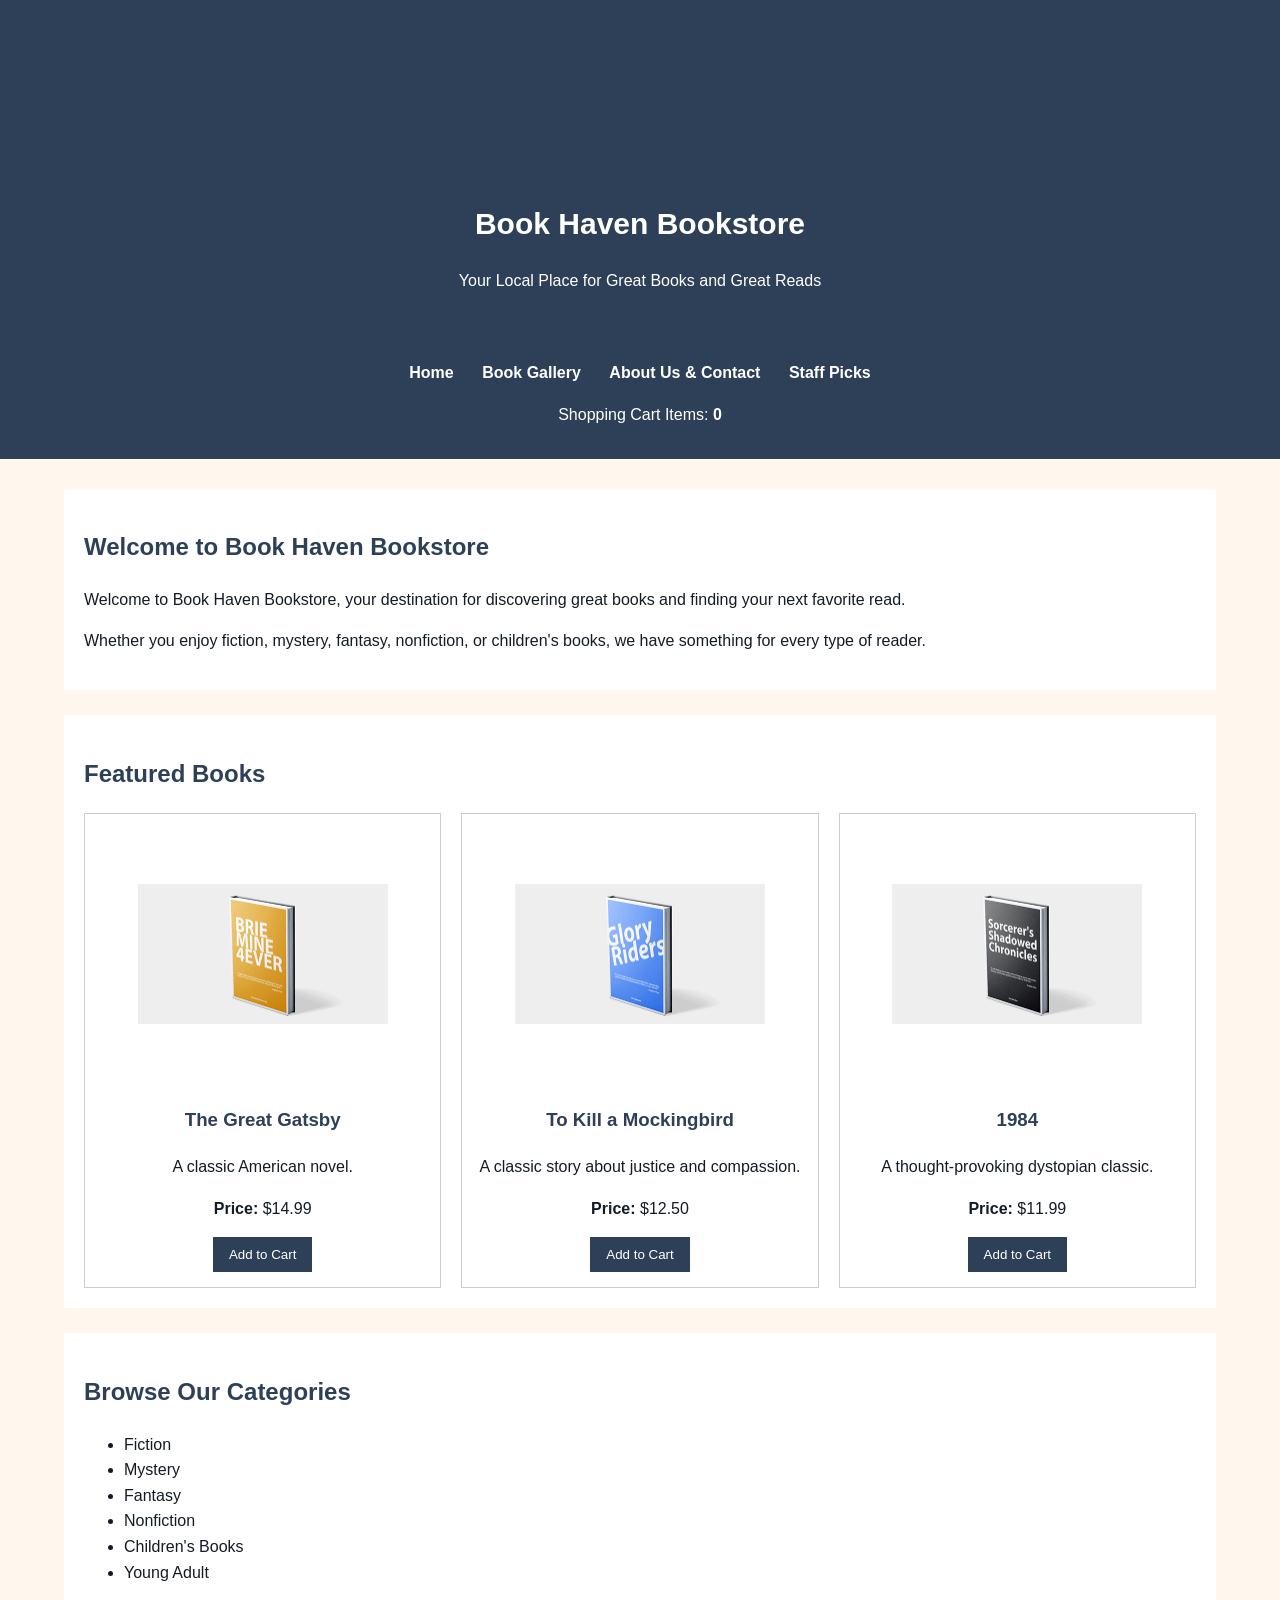
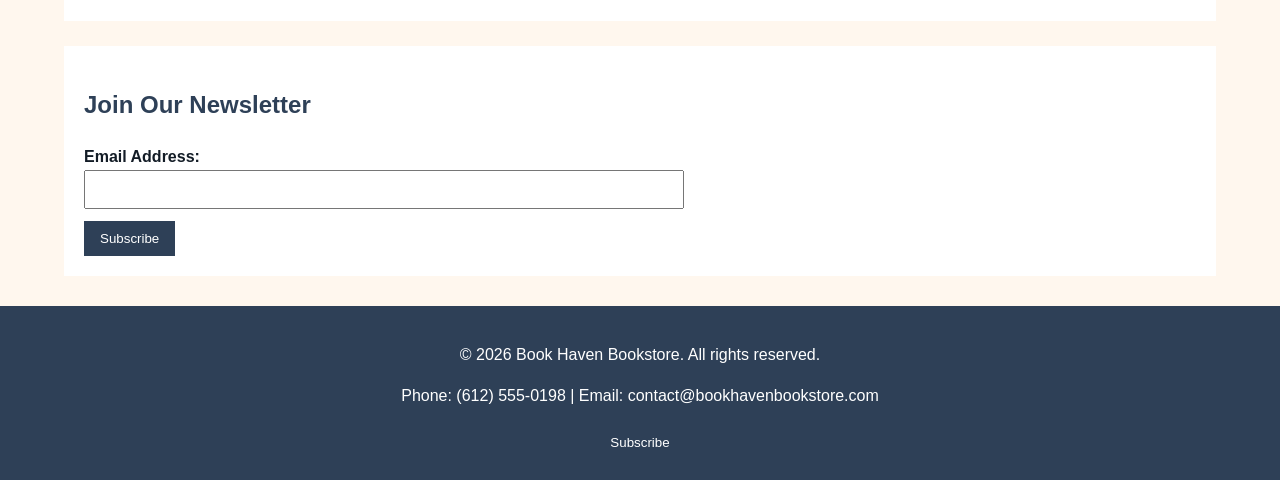
<file: web development/index.html>
<!DOCTYPE html>
<html lang="en">
<head>
    <meta charset="UTF-8">
    <meta name="viewport" content="width=device-width, initial-scale=1.0">
    <title>Book Haven Bookstore - Home</title>
    <link rel="stylesheet" href="styles.css">
</head>

<body>

<header>
    <img src="logo.png" alt="Book Haven Bookstore Logo">
    <h1>Book Haven Bookstore</h1>
    <p>Your Local Place for Great Books and Great Reads</p>
</header>

<nav>
    <ul>
        <li><a href="index.html">Home</a></li>
        <li><a href="gallery.html">Book Gallery</a></li>
        <li><a href="about.html">About Us & Contact</a></li>
        <li><a href="staff-picks.html">Staff Picks</a></li>
    </ul>

    <p>Shopping Cart Items: <strong id="cart-count">0</strong></p>
</nav>

<main>

    <section>
        <h2>Welcome to Book Haven Bookstore</h2>

        <p>
            Welcome to Book Haven Bookstore, your destination for discovering
            great books and finding your next favorite read.
        </p>

        <p>
            Whether you enjoy fiction, mystery, fantasy, nonfiction, or
            children's books, we have something for every type of reader.
        </p>
    </section>

    <section>
        <h2>Featured Books</h2>

        <div class="featured-grid">

            <article class="book-card">
                <img src="book1.png" alt="The Great Gatsby">
                <h3>The Great Gatsby</h3>
                <p>A classic American novel.</p>
                <p><strong>Price:</strong> $14.99</p>
                <button type="button" class="addToCartButton">Add to Cart</button>
            </article>

            <article class="book-card">
                <img src="book2.png" alt="To Kill a Mockingbird">
                <h3>To Kill a Mockingbird</h3>
                <p>A classic story about justice and compassion.</p>
                <p><strong>Price:</strong> $12.50</p>
                <button type="button" class="addToCartButton">Add to Cart</button>
            </article>

            <article class="book-card">
                <img src="book3.png" alt="1984">
                <h3>1984</h3>
                <p>A thought-provoking dystopian classic.</p>
                <p><strong>Price:</strong> $11.99</p>
                <button type="button" class="addToCartButton">Add to Cart</button>
            </article>

        </div>
    </section>

    <section>
        <h2>Browse Our Categories</h2>

        <ul>
            <li>Fiction</li>
            <li>Mystery</li>
            <li>Fantasy</li>
            <li>Nonfiction</li>
            <li>Children's Books</li>
            <li>Young Adult</li>
        </ul>
    </section>

    <section>
        <h2>Join Our Newsletter</h2>

        <form id="newsletterForm">
            <label for="newsletter-email">Email Address:</label>
            <input type="email" id="newsletter-email" required>
            <button type="submit">Subscribe</button>
        </form>
    </section>

</main>

<footer>
    <p>&copy; 2026 Book Haven Bookstore. All rights reserved.</p>
    <p>Phone: (612) 555-0198 | Email: contact@bookhavenbookstore.com</p>
    <button type="button" class="subscribeButton">Subscribe</button>
</footer>

<script src="script.js"></script>
</body>
</html>
</file>
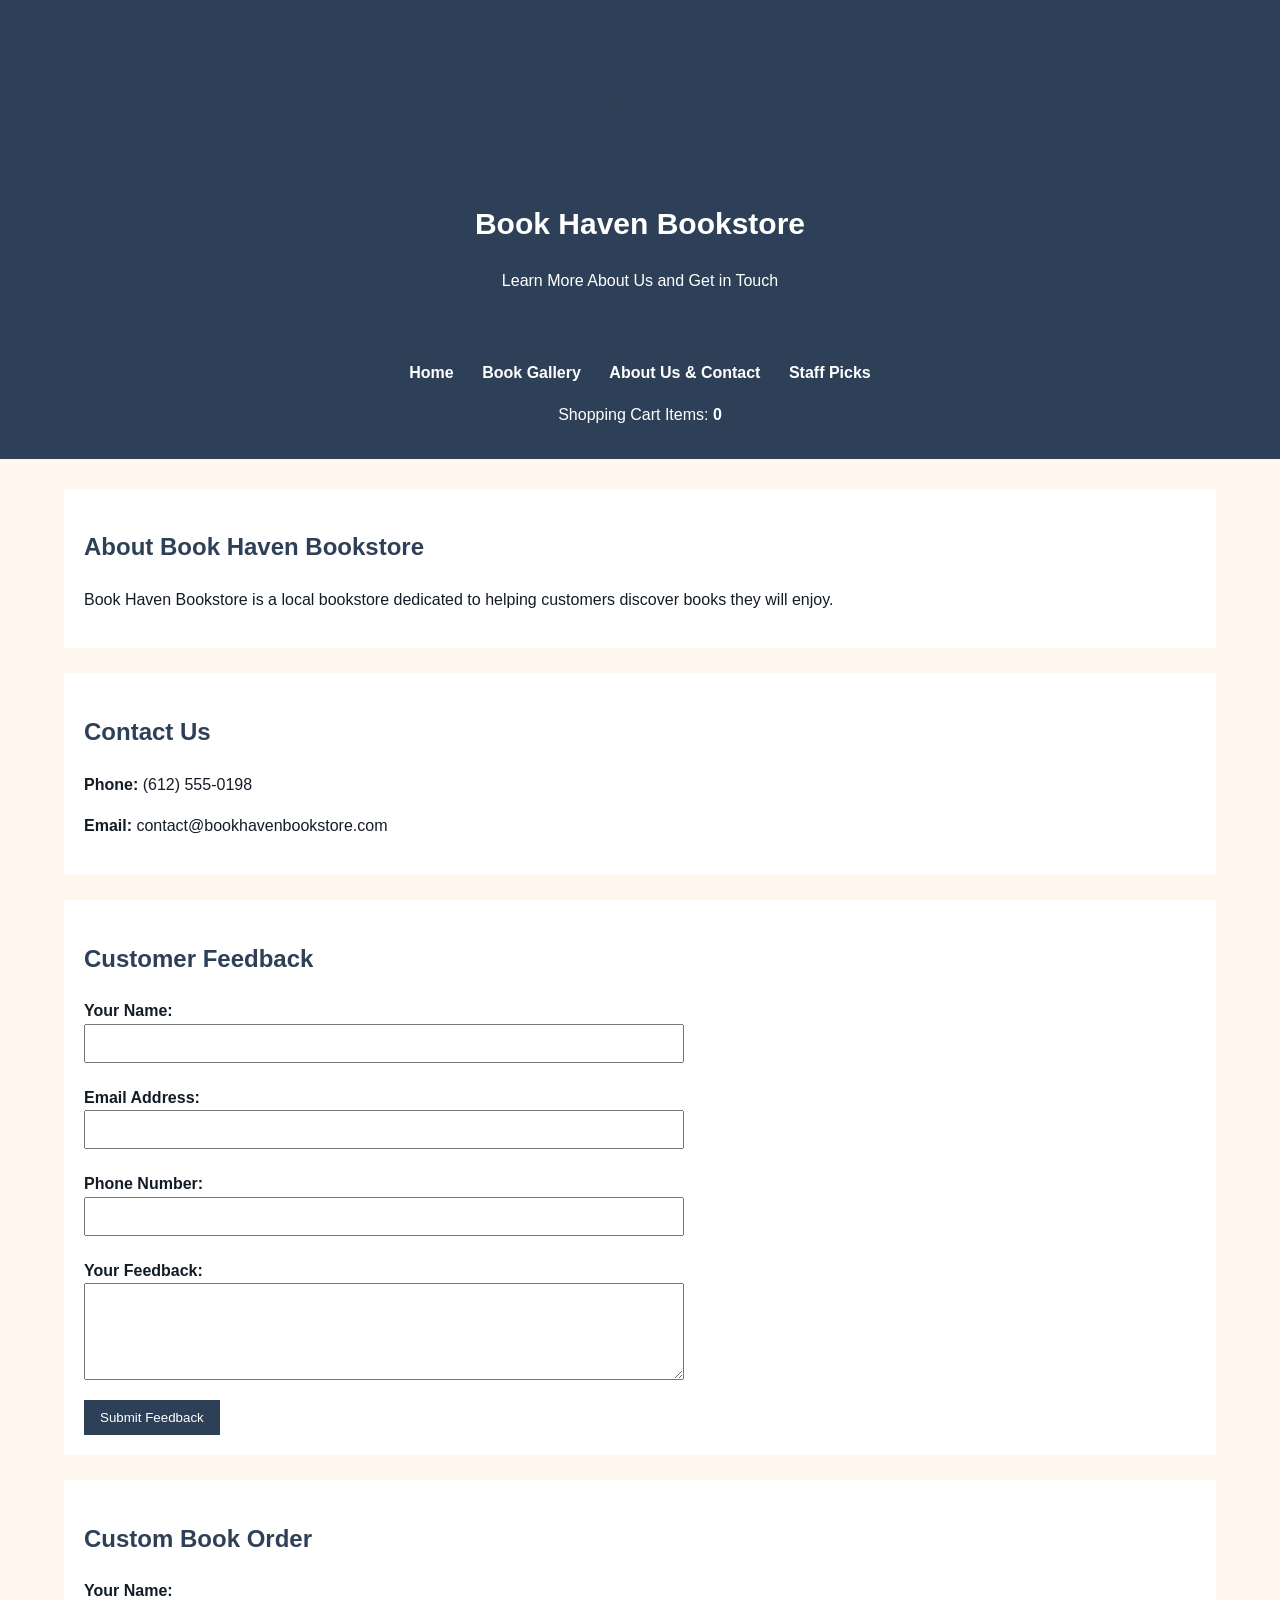
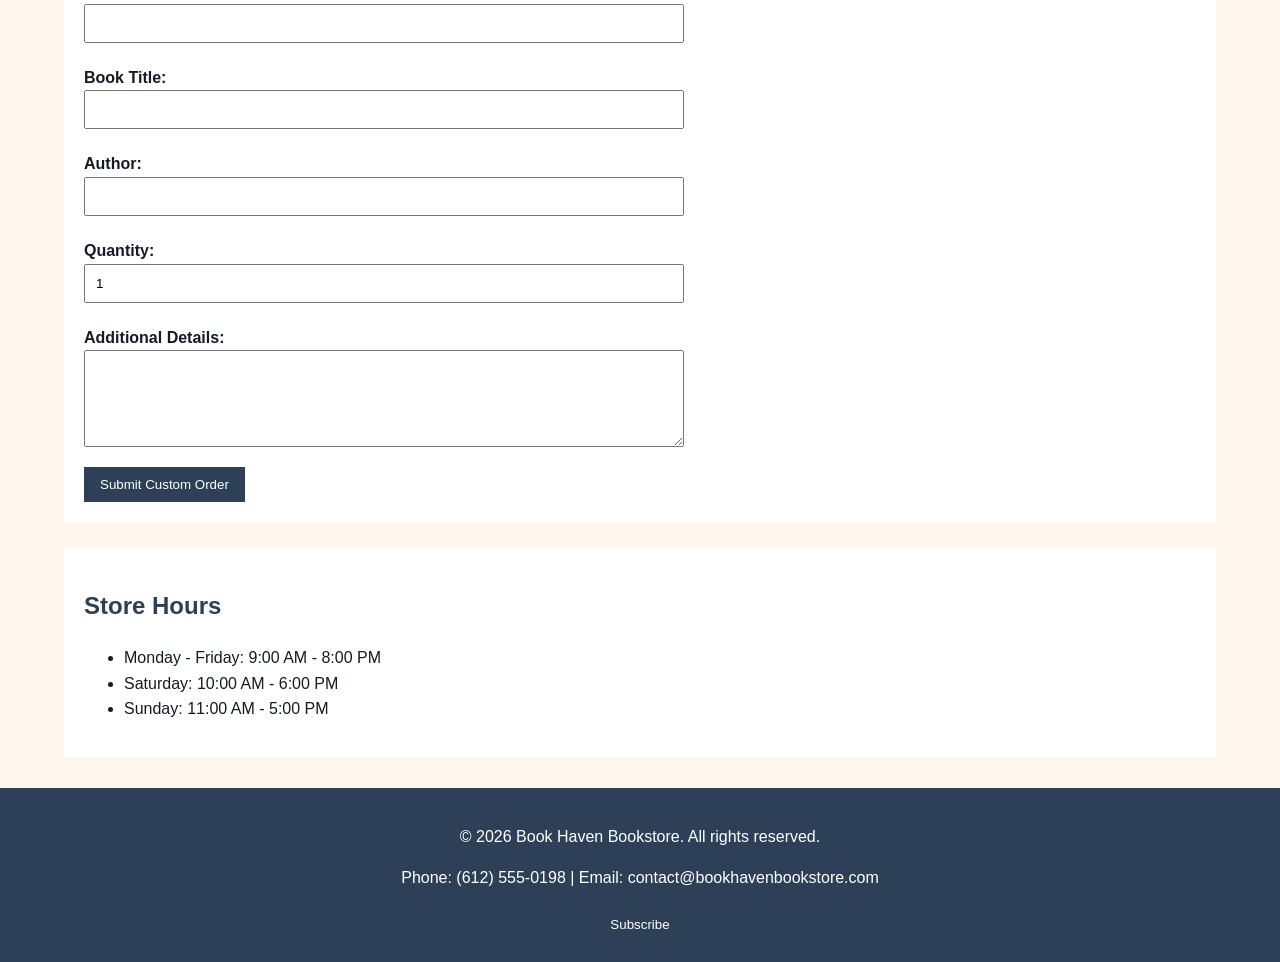
<file: web development/about.html>
<!DOCTYPE html>
<html lang="en">
<head>
    <meta charset="UTF-8">
    <meta name="viewport" content="width=device-width, initial-scale=1.0">
    <title>Book Haven Bookstore - About Us</title>
    <link rel="stylesheet" href="styles.css">
</head>

<body>

<header>
    <img src="logo.png" alt="Book Haven Bookstore Logo">
    <h1>Book Haven Bookstore</h1>
    <p>Learn More About Us and Get in Touch</p>
</header>

<nav>
    <ul>
        <li><a href="index.html">Home</a></li>
        <li><a href="gallery.html">Book Gallery</a></li>
        <li><a href="about.html">About Us & Contact</a></li>
        <li><a href="staff-picks.html">Staff Picks</a></li>
    </ul>

    <p>Shopping Cart Items: <strong id="cart-count">0</strong></p>
</nav>

<main>

    <section>
        <h2>About Book Haven Bookstore</h2>
        <p>
            Book Haven Bookstore is a local bookstore dedicated to helping
            customers discover books they will enjoy.
        </p>
    </section>

    <section>
        <h2>Contact Us</h2>
        <p><strong>Phone:</strong> (612) 555-0198</p>
        <p><strong>Email:</strong> contact@bookhavenbookstore.com</p>
    </section>

    <section>
        <h2>Customer Feedback</h2>

        <form id="feedbackForm">
            <label for="name">Your Name:</label>
            <input type="text" id="name" required>

            <label for="email">Email Address:</label>
            <input type="email" id="email" required>

            <label for="phone">Phone Number:</label>
            <input type="tel" id="phone">

            <label for="feedback">Your Feedback:</label>
            <textarea id="feedback" rows="5" required></textarea>

            <button type="submit">Submit Feedback</button>
        </form>
    </section>

    <section>
        <h2>Custom Book Order</h2>

        <form id="customOrderForm">
            <label for="customer-name">Your Name:</label>
            <input type="text" id="customer-name" required>

            <label for="book-title">Book Title:</label>
            <input type="text" id="book-title" required>

            <label for="author">Author:</label>
            <input type="text" id="author">

            <label for="quantity">Quantity:</label>
            <input type="number" id="quantity" min="1" value="1">

            <label for="order-details">Additional Details:</label>
            <textarea id="order-details" rows="5"></textarea>

            <button type="submit">Submit Custom Order</button>
        </form>
    </section>

    <section>
        <h2>Store Hours</h2>

        <ul>
            <li>Monday - Friday: 9:00 AM - 8:00 PM</li>
            <li>Saturday: 10:00 AM - 6:00 PM</li>
            <li>Sunday: 11:00 AM - 5:00 PM</li>
        </ul>
    </section>

</main>

<footer>
    <p>&copy; 2026 Book Haven Bookstore. All rights reserved.</p>
    <p>Phone: (612) 555-0198 | Email: contact@bookhavenbookstore.com</p>
    <button type="button" class="subscribeButton">Subscribe</button>
</footer>

<script src="script.js"></script>
</body>
</html>
</file>
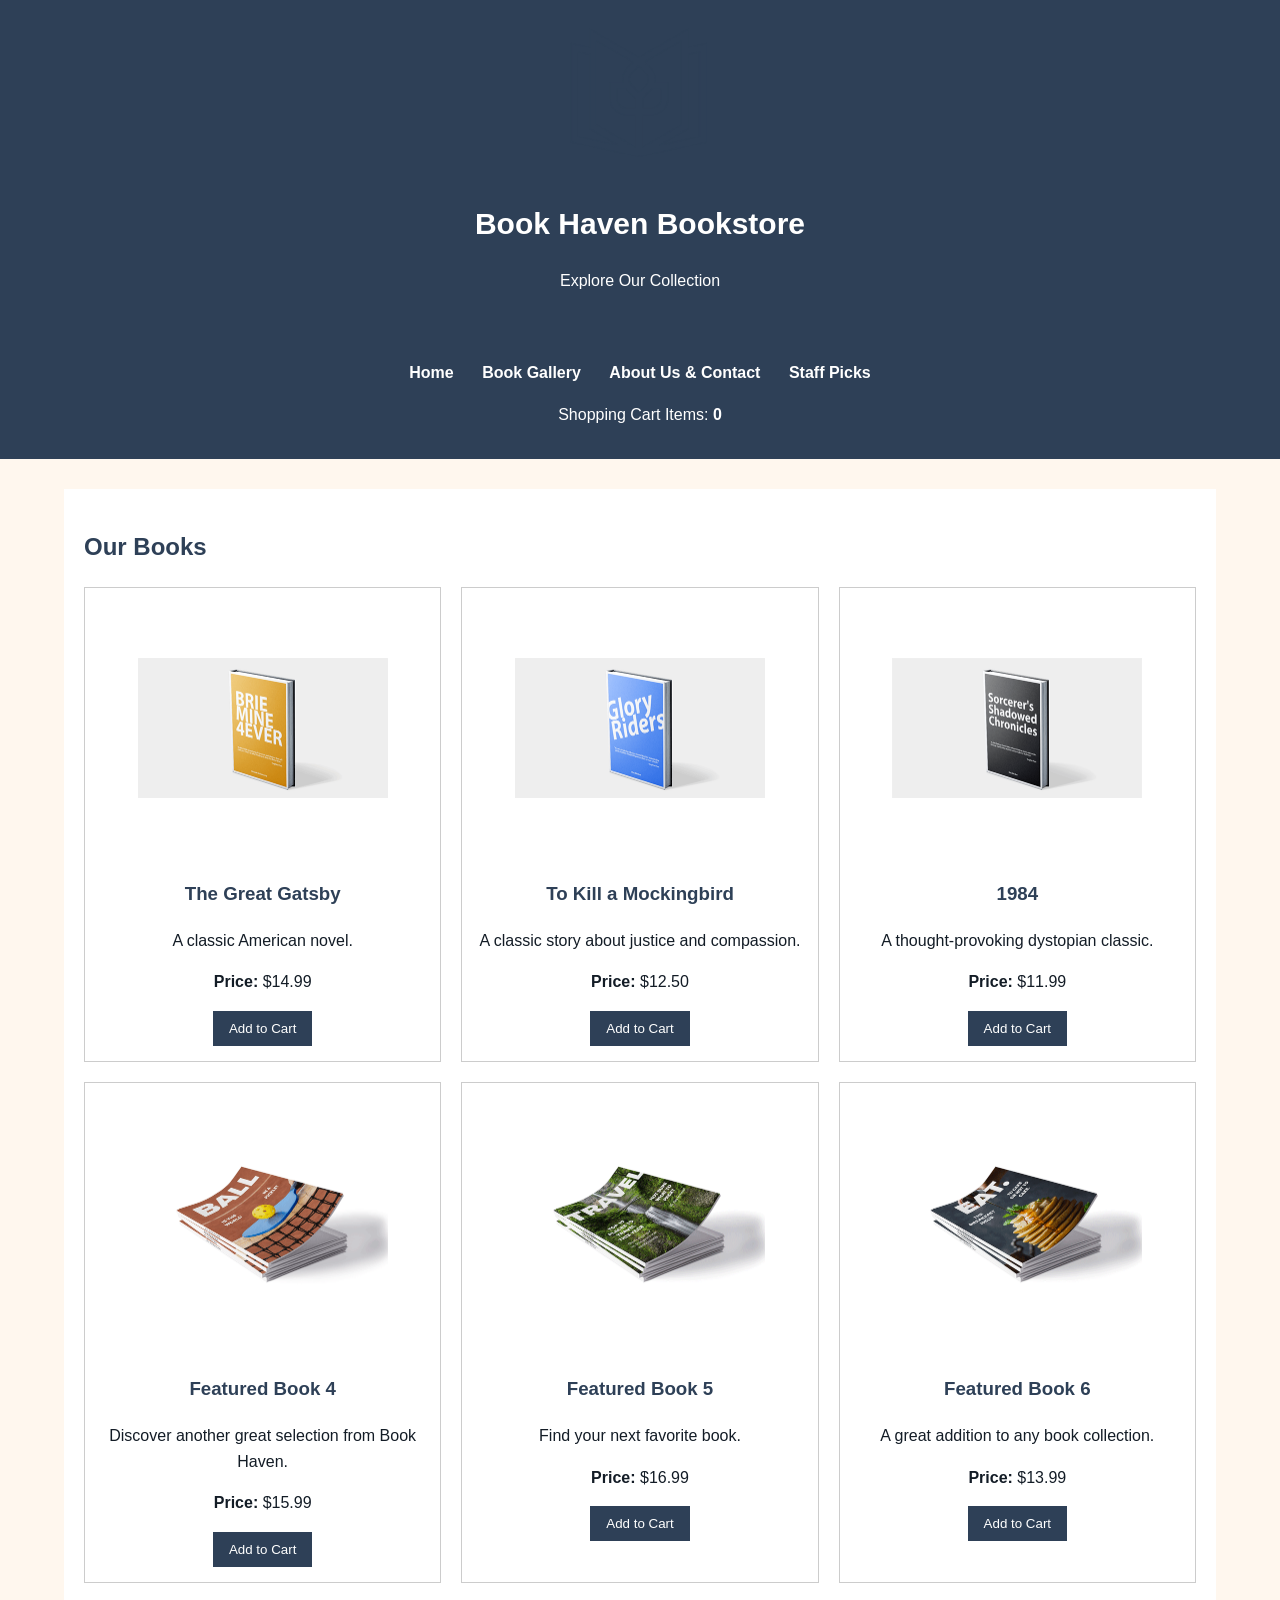
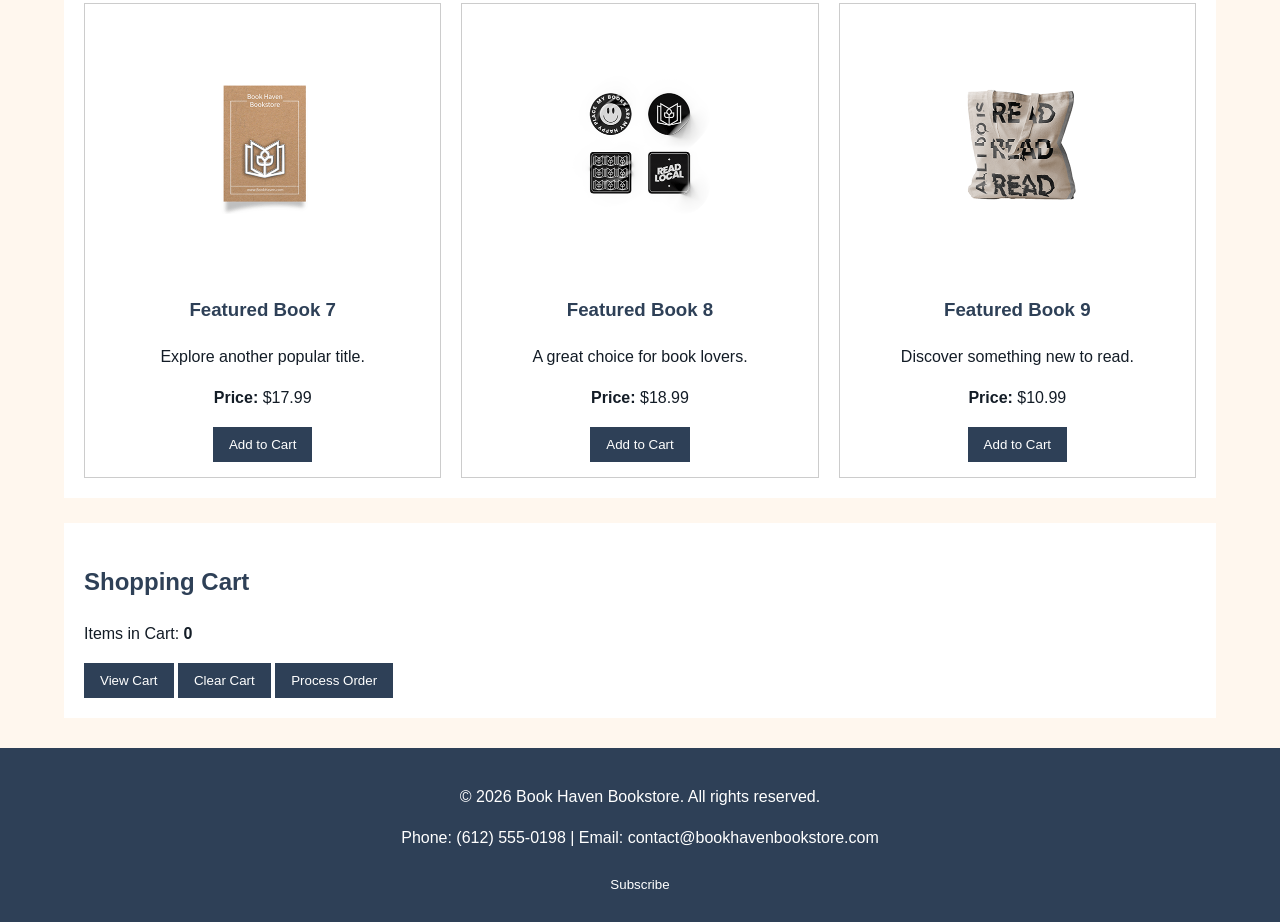
<file: web development/gallery.html>
<!DOCTYPE html>
<html lang="en">
<head>
    <meta charset="UTF-8">
    <meta name="viewport" content="width=device-width, initial-scale=1.0">
    <title>Book Haven Bookstore - Gallery</title>
    <link rel="stylesheet" href="styles.css">
</head>

<body>

<header>
    <img src="logo.png" alt="Book Haven Bookstore Logo">
    <h1>Book Haven Bookstore</h1>
    <p>Explore Our Collection</p>
</header>

<nav>
    <ul>
        <li><a href="index.html">Home</a></li>
        <li><a href="gallery.html">Book Gallery</a></li>
        <li><a href="about.html">About Us & Contact</a></li>
        <li><a href="staff-picks.html">Staff Picks</a></li>
    </ul>

    <p>Shopping Cart Items: <strong id="cart-count">0</strong></p>
</nav>

<main>

    <section>
        <h2>Our Books</h2>

        <div class="gallery">

            <article class="book-card">
                <img src="book1.png" alt="The Great Gatsby">
                <h3>The Great Gatsby</h3>
                <p>A classic American novel.</p>
                <p><strong>Price:</strong> $14.99</p>
                <button type="button" class="addToCartButton">Add to Cart</button>
            </article>

            <article class="book-card">
                <img src="book2.png" alt="To Kill a Mockingbird">
                <h3>To Kill a Mockingbird</h3>
                <p>A classic story about justice and compassion.</p>
                <p><strong>Price:</strong> $12.50</p>
                <button type="button" class="addToCartButton">Add to Cart</button>
            </article>

            <article class="book-card">
                <img src="book3.png" alt="1984">
                <h3>1984</h3>
                <p>A thought-provoking dystopian classic.</p>
                <p><strong>Price:</strong> $11.99</p>
                <button type="button" class="addToCartButton">Add to Cart</button>
            </article>

            <article class="book-card">
                <img src="book4.png" alt="Featured Book 4">
                <h3>Featured Book 4</h3>
                <p>Discover another great selection from Book Haven.</p>
                <p><strong>Price:</strong> $15.99</p>
                <button type="button" class="addToCartButton">Add to Cart</button>
            </article>

            <article class="book-card">
                <img src="book5.png" alt="Featured Book 5">
                <h3>Featured Book 5</h3>
                <p>Find your next favorite book.</p>
                <p><strong>Price:</strong> $16.99</p>
                <button type="button" class="addToCartButton">Add to Cart</button>
            </article>

            <article class="book-card">
                <img src="book6.png" alt="Featured Book 6">
                <h3>Featured Book 6</h3>
                <p>A great addition to any book collection.</p>
                <p><strong>Price:</strong> $13.99</p>
                <button type="button" class="addToCartButton">Add to Cart</button>
            </article>

            <article class="book-card">
                <img src="book7.png" alt="Featured Book 7">
                <h3>Featured Book 7</h3>
                <p>Explore another popular title.</p>
                <p><strong>Price:</strong> $17.99</p>
                <button type="button" class="addToCartButton">Add to Cart</button>
            </article>

            <article class="book-card">
                <img src="book8.png" alt="Featured Book 8">
                <h3>Featured Book 8</h3>
                <p>A great choice for book lovers.</p>
                <p><strong>Price:</strong> $18.99</p>
                <button type="button" class="addToCartButton">Add to Cart</button>
            </article>

            <article class="book-card">
                <img src="book9.png" alt="Featured Book 9">
                <h3>Featured Book 9</h3>
                <p>Discover something new to read.</p>
                <p><strong>Price:</strong> $10.99</p>
                <button type="button" class="addToCartButton">Add to Cart</button>
            </article>

        </div>
    </section>

    <section>
        <h2>Shopping Cart</h2>

        <p>Items in Cart: <strong id="gallery-cart-count">0</strong></p>

        <button type="button" id="viewCartButton">View Cart</button>
        <button type="button" id="clearCartButton">Clear Cart</button>
        <button type="button" id="processOrderButton">Process Order</button>
    </section>

    <section id="cartModal" hidden>
        <h2>Your Shopping Cart</h2>

        <div id="cartItems"></div>

        <button type="button" id="modalClearCartButton">Clear Cart</button>
        <button type="button" id="modalProcessOrderButton">Process Order</button>
        <button type="button" id="closeCartButton">Close</button>
    </section>

</main>

<footer>
    <p>&copy; 2026 Book Haven Bookstore. All rights reserved.</p>
    <p>Phone: (612) 555-0198 | Email: contact@bookhavenbookstore.com</p>
    <button type="button" class="subscribeButton">Subscribe</button>
</footer>

<script src="script.js"></script>
</body>
</html>
</file>
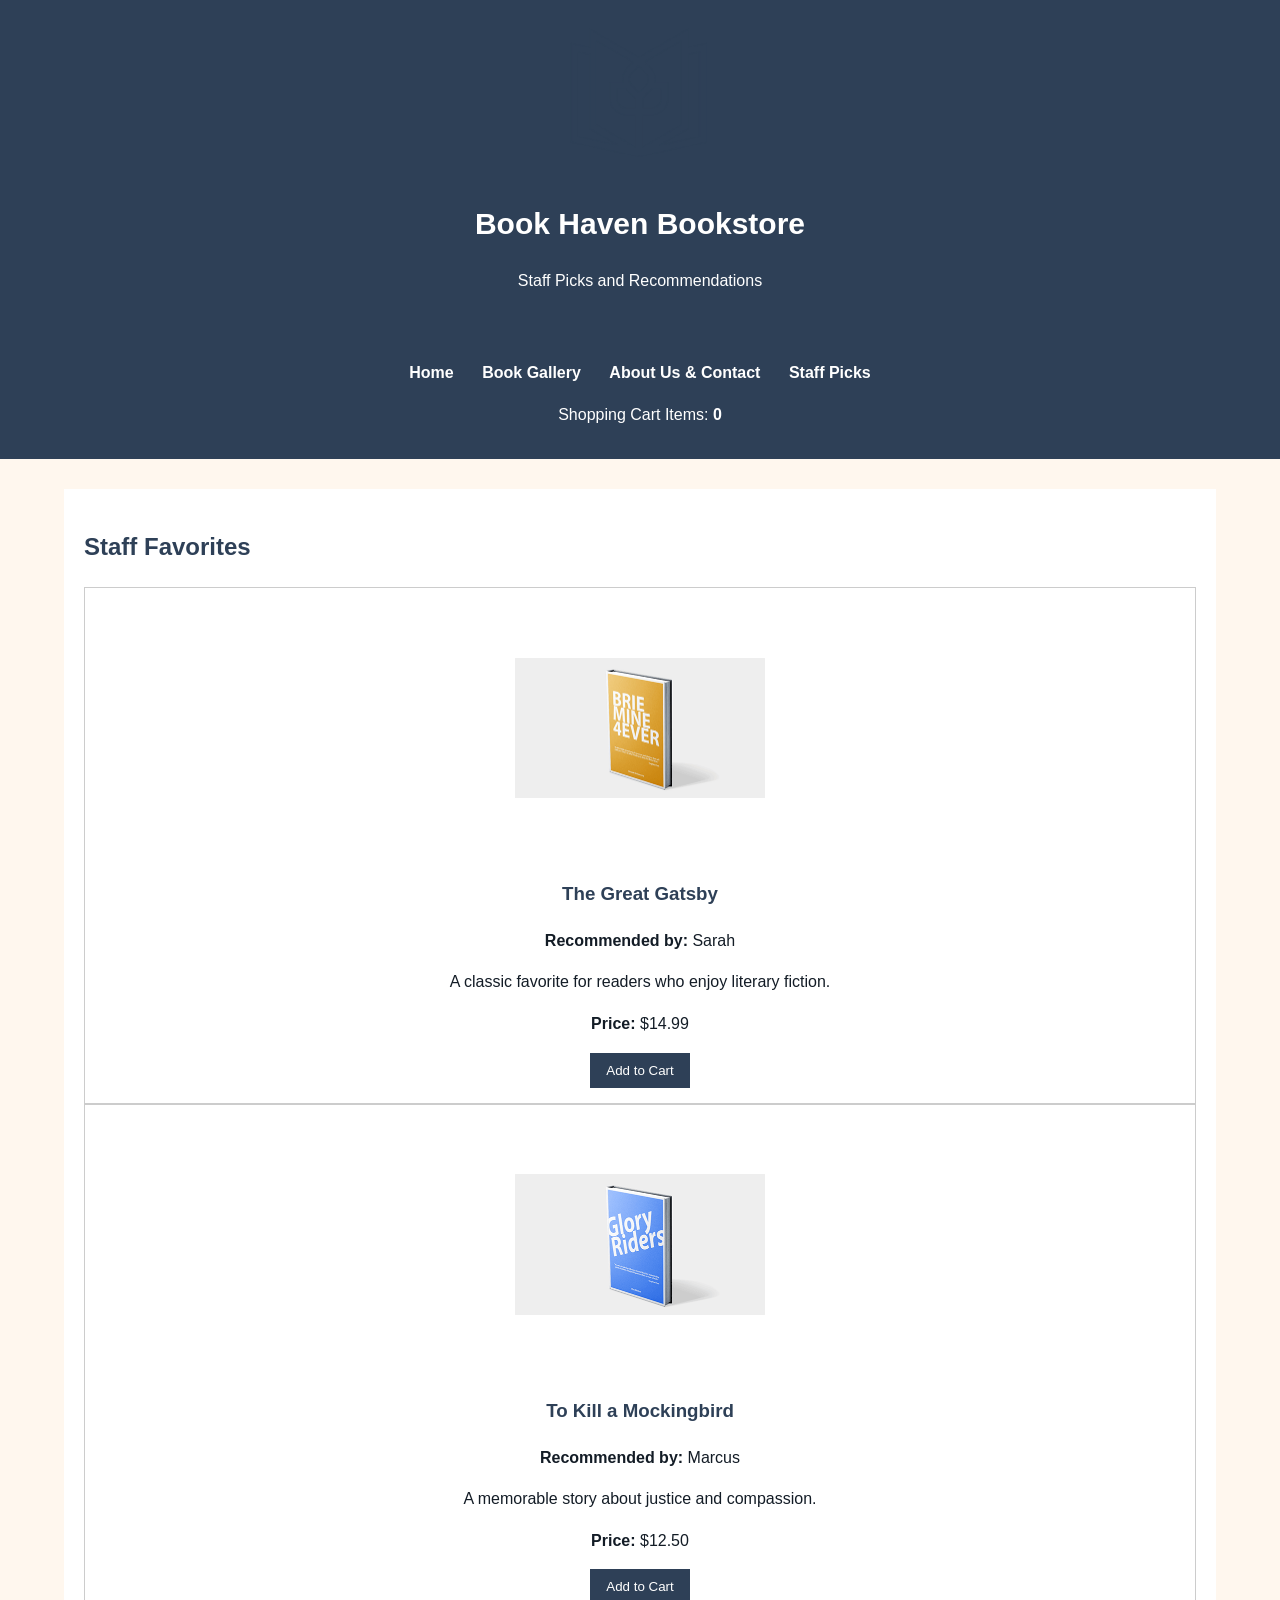
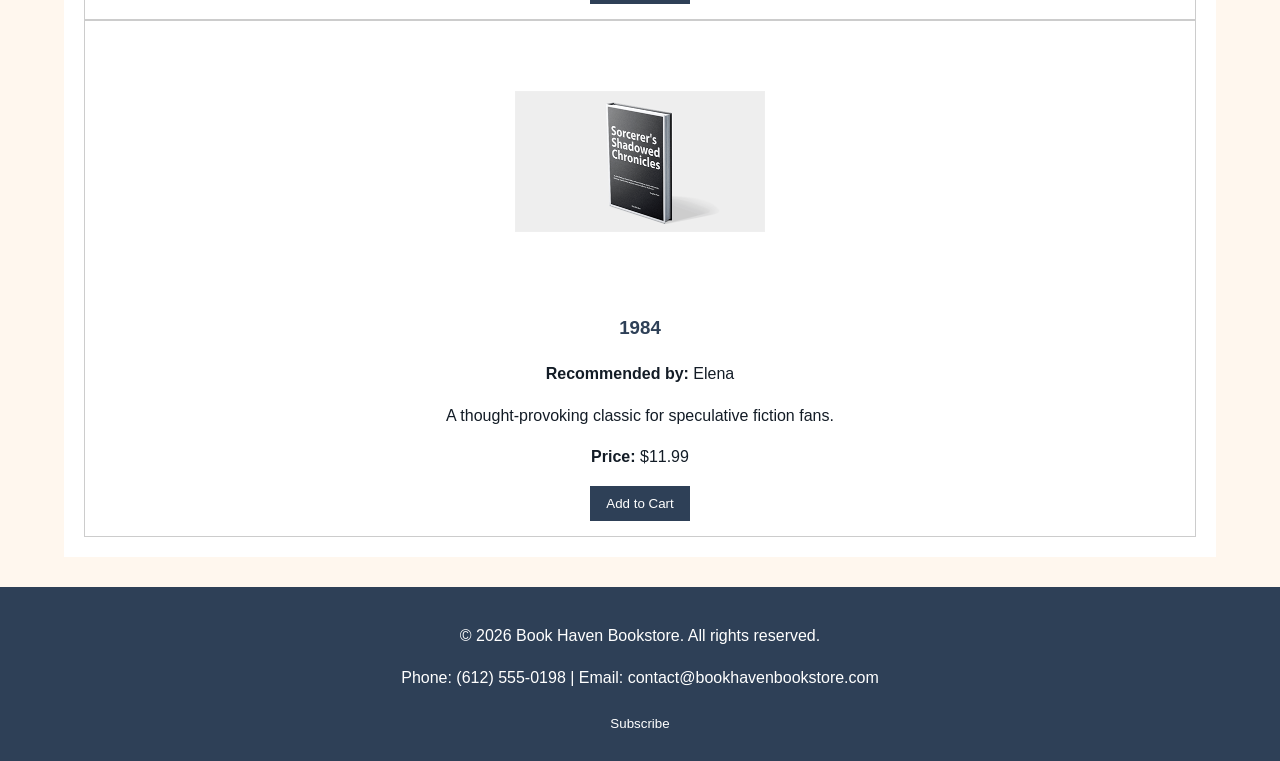
<file: web development/staff-picks.html>
<!DOCTYPE html>
<html lang="en">
<head>
    <meta charset="UTF-8">
    <meta name="viewport" content="width=device-width, initial-scale=1.0">
    <title>Book Haven Bookstore - Staff Picks</title>
    <link rel="stylesheet" href="styles.css">
</head>

<body>

<header>
    <img src="logo.png" alt="Book Haven Bookstore Logo">
    <h1>Book Haven Bookstore</h1>
    <p>Staff Picks and Recommendations</p>
</header>

<nav>
    <ul>
        <li><a href="index.html">Home</a></li>
        <li><a href="gallery.html">Book Gallery</a></li>
        <li><a href="about.html">About Us & Contact</a></li>
        <li><a href="staff-picks.html">Staff Picks</a></li>
    </ul>

    <p>Shopping Cart Items: <strong id="cart-count">0</strong></p>
</nav>

<main>

    <section>
        <h2>Staff Favorites</h2>

        <article class="book-card">
            <img src="book1.png" alt="The Great Gatsby">
            <h3>The Great Gatsby</h3>
            <p><strong>Recommended by:</strong> Sarah</p>
            <p>A classic favorite for readers who enjoy literary fiction.</p>
            <p><strong>Price:</strong> $14.99</p>
            <button type="button" class="addToCartButton">Add to Cart</button>
        </article>

        <article class="book-card">
            <img src="book2.png" alt="To Kill a Mockingbird">
            <h3>To Kill a Mockingbird</h3>
            <p><strong>Recommended by:</strong> Marcus</p>
            <p>A memorable story about justice and compassion.</p>
            <p><strong>Price:</strong> $12.50</p>
            <button type="button" class="addToCartButton">Add to Cart</button>
        </article>

        <article class="book-card">
            <img src="book3.png" alt="1984">
            <h3>1984</h3>
            <p><strong>Recommended by:</strong> Elena</p>
            <p>A thought-provoking classic for speculative fiction fans.</p>
            <p><strong>Price:</strong> $11.99</p>
            <button type="button" class="addToCartButton">Add to Cart</button>
        </article>
    </section>

</main>

<footer>
    <p>&copy; 2026 Book Haven Bookstore. All rights reserved.</p>
    <p>Phone: (612) 555-0198 | Email: contact@bookhavenbookstore.com</p>
    <button type="button" class="subscribeButton">Subscribe</button>
</footer>

<script src="script.js"></script>
</body>
</html>
</file>
<file: web development/styles.css>
:root {
    --blue: #2E4057;
    --text: #131C26;
    --background: #FFF7EE;
    --white: #FFFFFF;
}

* {
    box-sizing: border-box;
}

body {
    margin: 0;
    background-color: var(--background);
    color: var(--text);
    font-family: Calibri, Arial, sans-serif;
    line-height: 1.6;
}

header {
    background-color: var(--blue);
    color: var(--white);
    text-align: center;
    padding: 20px;
}

header img {
    width: 150px;
    height: auto;
}

header h1 {
    font-family: Arial, sans-serif;
    font-size: 30px;
}

nav {
    background-color: var(--blue);
    color: var(--white);
    text-align: center;
    padding: 15px;
}

nav ul {
    list-style: none;
    padding: 0;
}

nav li {
    display: inline-block;
    margin: 0 12px;
}

nav a {
    color: var(--white);
    text-decoration: none;
    font-weight: bold;
}

main {
    width: 90%;
    max-width: 1200px;
    margin: 30px auto;
}

section {
    background-color: var(--white);
    padding: 20px;
    margin-bottom: 25px;
}

h2,
h3 {
    color: var(--blue);
    font-family: Arial, sans-serif;
}

.gallery,
.featured-grid {
    display: grid;
    grid-template-columns: repeat(3, 1fr);
    gap: 20px;
}

.book-card {
    border: 1px solid #ccc;
    padding: 15px;
    text-align: center;
}

.book-card img {
    width: 100%;
    max-width: 250px;
    height: 250px;
    object-fit: contain;
}

button {
    background-color: var(--blue);
    color: var(--white);
    border: none;
    padding: 10px 16px;
    cursor: pointer;
}

form {
    max-width: 600px;
}

label {
    display: block;
    font-weight: bold;
    margin-top: 10px;
}

input,
textarea {
    width: 100%;
    padding: 10px;
    margin-bottom: 12px;
}

footer {
    background-color: var(--blue);
    color: var(--white);
    text-align: center;
    padding: 20px;
}

@media (max-width: 768px) {
    nav li {
        display: block;
        margin: 8px;
    }

    .gallery,
    .featured-grid {
        grid-template-columns: 1fr;
    }
}
</file>
